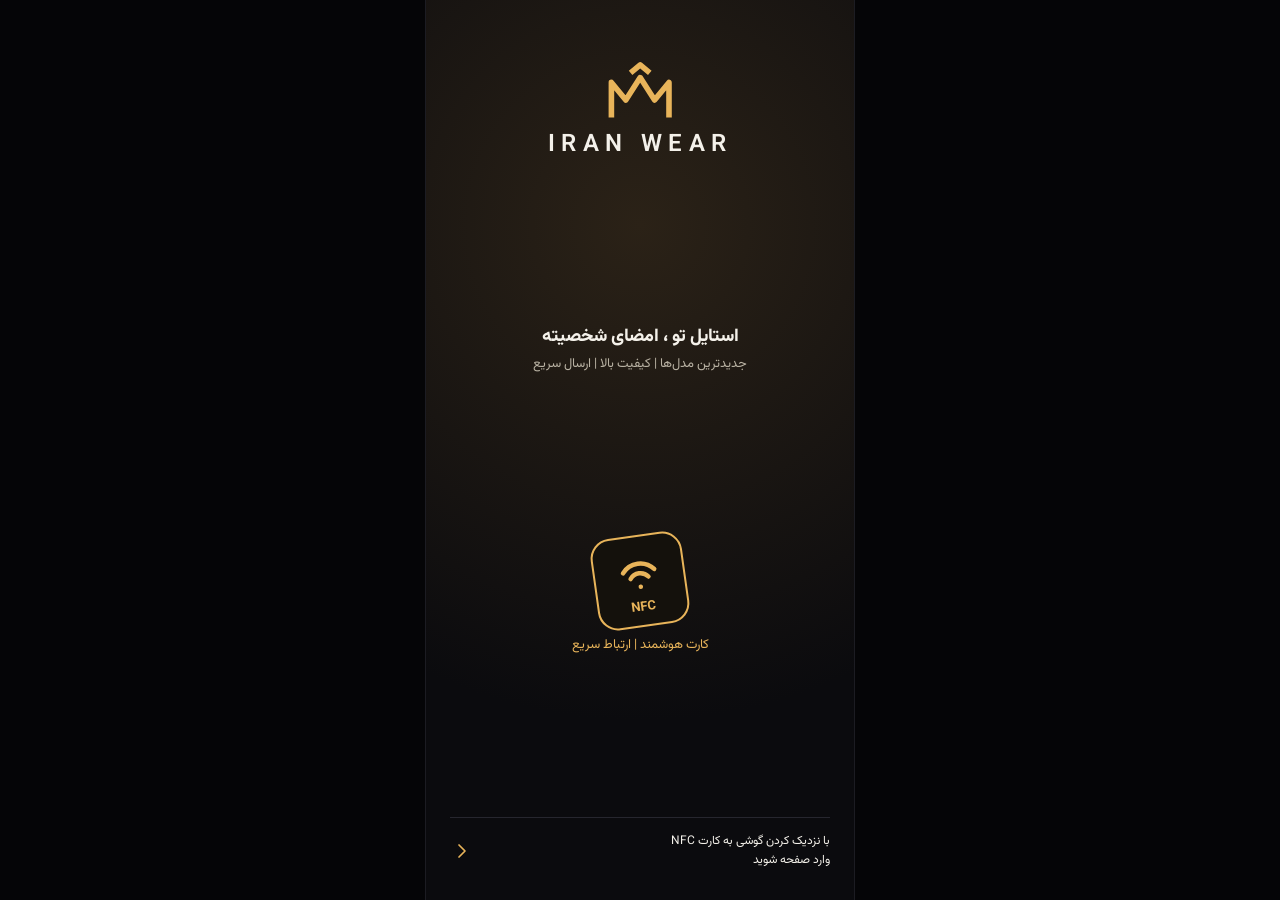
<file: index.html>
<!doctype html>
<html lang="fa" dir="rtl">
<head>
<meta charset="utf-8">
<meta name="viewport" content="width=device-width,initial-scale=1">
<title>ایران ویر</title>
<link rel="stylesheet" href="https://fonts.googleapis.com/css2?family=Vazirmatn:wght@400;600;800&display=swap">
<link rel="stylesheet" href="style.css">
</head>
<body>
<div class="app" id="app"></div>
<script src="common.js"></script>
<script>
let D,cart=JSON.parse(localStorage.getItem('iw_cart')||'[]'),sel={c:0,s:0,t:0};
const $c=()=>localStorage.setItem('iw_cart',JSON.stringify(cart));
const wa=(t='')=>`https://wa.me/${D.shop.whatsapp}${t?'?text='+encodeURIComponent(t):''}`;
const nav=a=>`<nav class="nv">${[['ho','خانه','#/home'],['gr','محصولات','#/list/all'],['us','درباره ما','#/card'],['ch','تماس',wa()]].map(([i,t,h],k)=>`<a href="${h}" ${k==3?'target="_blank" rel="noopener"':''} class="${k==a?'on':''}" style="display:flex;flex-direction:column;align-items:center;font-size:10px;color:${k==a?'#e8b45a':'#8d8678'}">${ic(i,22)}${t}</a>`).join('')}</nav>`;
const chips=(arr,a)=>`<div class="chs">${arr.map(([h,t],i)=>`<a href="${h}" class="${i==a?'g':''}" style="padding:5px 13px;border-radius:9px;background:#15151a;border:1px solid #2a2a33;font-size:12px;white-space:nowrap">${t}</a>`).join('')}</div>`;
const tbar=(t,r='')=>`<div class="tp"><a href="javascript:history.back()" aria-label="بازگشت">${ic('cr',22)}</a><b>${esc(t)}</b><span>${r}</span></div>`;
const pc=p=>`<a class="pc" href="#/p/${esc(p.id)}"><div class="pi"><img src="${esc(p.image)}" alt="" style="width:100%;height:100%;object-fit:cover"><i>${ic('he',14)}</i></div><small>${esc(p.name)}</small><em>${money(p.price)}</em></a>`;
const soc=()=>[['ph','تماس','d','tel:'+D.shop.phone],['wa','واتساپ','w',wa()],['tg','تلگرام','t','https://t.me/'+D.shop.telegram],['ig','اینستاگرام','i','https://instagram.com/'+D.shop.instagram]].map(([i,t,c,h])=>`<a class="so ${c}" href="${esc(h)}" target="_blank" rel="noopener">${ic(i,24)}<small>${t}</small></a>`).join('');
const V={
splash:()=>`<a href="#/card" style="flex:1;display:flex;flex-direction:column;align-items:center;justify-content:space-between;padding:60px 24px 30px;background:radial-gradient(circle at 50% 25%,#2b2217,#0b0b0e 70%);min-height:100vh">${logo(1.6)}<div class="ct"><h2>استایل تو ، امضای شخصیته</h2><p>جدیدترین مدل‌ها | کیفیت بالا | ارسال سریع</p></div><div class="ct"><div class="nfc">${ic('nf',54,'#e8b45a',2)}<b>NFC</b></div><p class="go">کارت هوشمند | ارتباط سریع</p></div><div class="ft"><span>با نزدیک کردن گوشی به کارت NFC<br>وارد صفحه شوید</span>${ic('cr',24,'#e8b45a')}</div></a>`,
card:()=>{const s=D.shop;return `<div style="height:130px"><img src="${esc(s.cover)}" alt="" style="width:100%;height:100%;object-fit:cover"></div><div class="ct" style="margin-top:-46px;padding:0 16px"><div class="av">${logo(.55)}</div><h2 style="margin:8px 0 2px;font-size:26px">${esc(s.name)}</h2><p>${esc(s.desc)}</p><p style="font-size:12px">${esc(s.tagline)}</p></div><div class="r4">${soc()}</div><button class="gb" data-a="vc" style="margin:12px 16px 0">ذخیره شماره در مخاطبین</button><div class="r4 sm">${[['tk','ارسال سریع'],['cd','پرداخت در محل'],['sh','ضمانت اصالت کالا'],['us','پشتیبانی']].map(([i,t])=>`<span class="bx">${ic(i,22,'#e8b45a')}<small>${t}</small></span>`).join('')}</div><div class="bx2"><div style="display:flex;justify-content:space-between"><span>آدرس فروشگاه<br><small>${esc(s.address)}</small></span>${ic('pi',22,'#e8b45a')}</div><a class="ln" style="display:block" href="${esc(s.mapUrl)}" target="_blank" rel="noopener">مشاهده در نقشه</a></div>${nav(2)}`},
home:()=>`<div class="tp"><a href="#/cart" aria-label="سبد خرید" style="position:relative">${ic('ca',22)}${cart.length?`<b style="position:absolute;top:-6px;right:-8px;background:#e8b45a;color:#16110a;border-radius:9px;font-size:10px;padding:0 5px">${cart.length}</b>`:''}</a>${logo(.5)}${ic('se',22)}</div><div class="in">${ic('se',18)}<input id="q" placeholder="جستجوی محصول ، مدل یا دسته..." style="border:0;background:none;padding:0" onkeydown="if(event.key==='Enter')location.hash='#/list/all/'+encodeURIComponent(this.value)"></div>${chips([['#/list/all','همه'],...D.categories.slice(0,3).map(c=>['#/list/'+c.id,c.name])],0)}<div class="bn"><img src="${esc(D.shop.banner)}" alt="" style="width:46%;height:100%;object-fit:cover"><div><b>کلکسیون پاییز و زمستان</b><small class="mu">استایل گرم ، کیفیت ماندگار</small><a href="#/list/men" class="gb sm2">مشاهده محصولات</a></div></div><h3>دسته‌بندی‌ها</h3><div class="g3">${D.categories.map(c=>`<a class="ca" href="#/list/${esc(c.id)}"><img src="${esc(c.image)}" alt="" style="width:100%;height:100%;object-fit:cover"><b>${esc(c.name)}</b></a>`).join('')}</div>${nav(0)}`,
list:(a='all',q='')=>{q=decodeURIComponent(q);const l=D.products.filter(p=>p.published&&(a=='all'||p.category==a)&&(!q||p.name.includes(q)));const cn=(D.categories.find(c=>c.id==a)||{name:'همه محصولات'}).name;return `${tbar(cn,ic('se',22))}${chips([['#/list/all','همه'],...D.categories.map(c=>['#/list/'+c.id,c.name])],a=='all'?0:D.categories.findIndex(c=>c.id==a)+1)}<div class="g2">${l.map(pc).join('')||'<p style="grid-column:1/-1">محصولی پیدا نشد.</p>'}</div>${nav(1)}`},
p:id=>{const p=D.products.find(x=>x.id==id);if(!p)return tbar('محصول')+'<p class="ct">محصول پیدا نشد.</p>';const T=[p.desc,p.specs||'—','۱ نظر • امتیاز ۴.۸'];return `<div class="hero" style="height:290px;position:relative"><img src="${esc(p.hero||p.image)}" alt="${esc(p.name)}" style="width:100%;height:100%;object-fit:cover"><a class="ab r" href="javascript:history.back()" aria-label="بازگشت">${ic('cr',20)}</a><span class="ab l">${ic('he',20)}</span></div><div class="pd"><h2>${esc(p.name)}</h2><div style="display:flex;justify-content:space-between"><b class="go">${money(p.price)}</b><small class="go">★★★★★ ۴.۸ (۱ نظر)</small></div><p>رنگ:</p><div class="dt">${(p.colors||[]).map((c,i)=>`<i data-a="col" data-i="${i}" style="background:${esc(c)};border-color:${i==sel.c?'#e8b45a':'#444'};cursor:pointer"></i>`).join('')}</div><p>سایز:</p><div class="chs" style="padding:0">${(p.sizes||[]).map((s,i)=>`<span data-a="siz" data-i="${i}" class="${i==sel.s?'g':''}" style="cursor:pointer">${esc(s)}</span>`).join('')}</div><button class="gb" data-a="add" data-id="${esc(p.id)}">افزودن به سبد خرید ${ic('ca',18)}</button><div class="r3"><span>${ic('he',18)}علاقه‌مندی</span><span>${ic('cm',18)}مقایسه</span><span data-a="share" style="cursor:pointer">${ic('sr',18)}اشتراک‌گذاری</span></div><div class="tb">${['توضیحات','مشخصات','نظرات'].map((t,i)=>`<span data-a="tab" data-i="${i}" class="${i==sel.t?'on':''}" style="cursor:pointer">${t}</span>`).join('')}</div><small class="mu" style="line-height:1.9">${esc(T[sel.t])}</small></div>`},
cart:()=>{const rows=cart.map((c,i)=>{const p=D.products.find(x=>x.id==c.id)||{};return `<div class="rw"><div class="ct2"><a data-a="del" data-i="${i}" style="cursor:pointer" aria-label="حذف">${ic('x',16)}</a><b>${esc(p.name)}</b><small>${money(p.price)}</small><span class="qt"><a data-a="dec" data-i="${i}" style="cursor:pointer">−</a>&nbsp; ${c.qty.toLocaleString('fa-IR')} &nbsp;<a data-a="inc" data-i="${i}" style="cursor:pointer">+</a></span></div><img src="${esc(p.image)}" alt="" style="width:84px;height:100px;border-radius:10px;object-fit:cover"></div>`}).join('');const tot=cart.reduce((s,c)=>s+c.qty*((D.products.find(x=>x.id==c.id)||{}).price||0),0);return `${tbar('سبد خرید',ic('x',22))}${rows||'<p class="ct" style="margin:40px 0">سبد خرید خالی است.<br><a class="go" href="#/list/all">دیدن محصولات</a></p>'}${cart.length?`<div class="tt"><span>جمع کل</span><b>${money(tot)}</b></div><button class="gb" data-a="out" style="margin:0 16px">تکمیل خرید</button>`:''}<div class="g2" style="margin-top:24px"><div class="bx2 ct">${ic('tk',28,'#e8b45a')}<br>ارسال سریع<br><small>۲ تا ۳ روز کاری</small></div><div class="bx2 ct">${ic('cd',28,'#e8b45a')}<br>پرداخت در محل<br><small>(در شهر تهران)</small></div></div>`}
};
function draw(){const [,v='splash',a,b]=(location.hash||'#/').slice(1).split('/');const f=V[v||'splash']||V.splash;app.innerHTML=f(a,b);scrollTo(0,0)}
document.addEventListener('click',async e=>{const t=e.target.closest('[data-a]');if(!t)return;const a=t.dataset.a,i=+t.dataset.i;
if(a=='col'){sel.c=i;draw()}else if(a=='siz'){sel.s=i;draw()}else if(a=='tab'){sel.t=i;draw()}
else if(a=='add'){const p=D.products.find(x=>x.id==t.dataset.id),k=cart.find(c=>c.id==p.id&&c.color==sel.c&&c.size==sel.s);k?k.qty++:cart.push({id:p.id,qty:1,color:sel.c,size:sel.s});$c();location.hash='#/cart'}
else if(a=='inc'){cart[i].qty++;$c();draw()}else if(a=='dec'){if(--cart[i].qty<1)cart.splice(i,1);$c();draw()}else if(a=='del'){cart.splice(i,1);$c();draw()}
else if(a=='share'){const u=location.href;navigator.share?navigator.share({title:D.shop.name,url:u}):navigator.clipboard.writeText(u)}
else if(a=='vc'){const s=D.shop,l=document.createElement('a');l.href=URL.createObjectURL(new Blob([`BEGIN:VCARD\nVERSION:3.0\nFN:${s.name}\nTEL:${s.phone}\nADR:;;${s.address};;;;\nEND:VCARD`],{type:'text/vcard'}));l.download='contact.vcf';l.click()}
else if(a=='out'){const who=prompt('نام و شماره تماس شما؟');if(!who)return;D=await load();const items=cart.map(c=>{const p=D.products.find(x=>x.id==c.id);return{id:c.id,name:p.name,qty:c.qty,price:p.price}}),tot=items.reduce((s,x)=>s+x.qty*x.price,0),o={id:'#'+(1000+D.orders.length+1),date:new Date().toLocaleString('fa-IR'),items,total:tot,status:'new',customer:who,img:(D.products.find(x=>x.id==items[0].id)||{}).image};D.orders.unshift(o);save(D);const msg=`سفارش ${o.id} از ${who}\n`+items.map(x=>`${x.name} × ${x.qty}`).join('\n')+`\nجمع: ${money(tot)}`;cart=[];$c();open(wa(msg),'_blank');location.hash='#/home'}});
addEventListener('hashchange',()=>{if(D)draw()});
load().then(d=>{D=d;draw()}).catch(()=>app.innerHTML='<p class="box" style="padding:20px">data.json پیدا نشد. فایل‌ها را با یک وب‌سرور باز کنید.</p>');
</script>
</body>
</html>
</file>
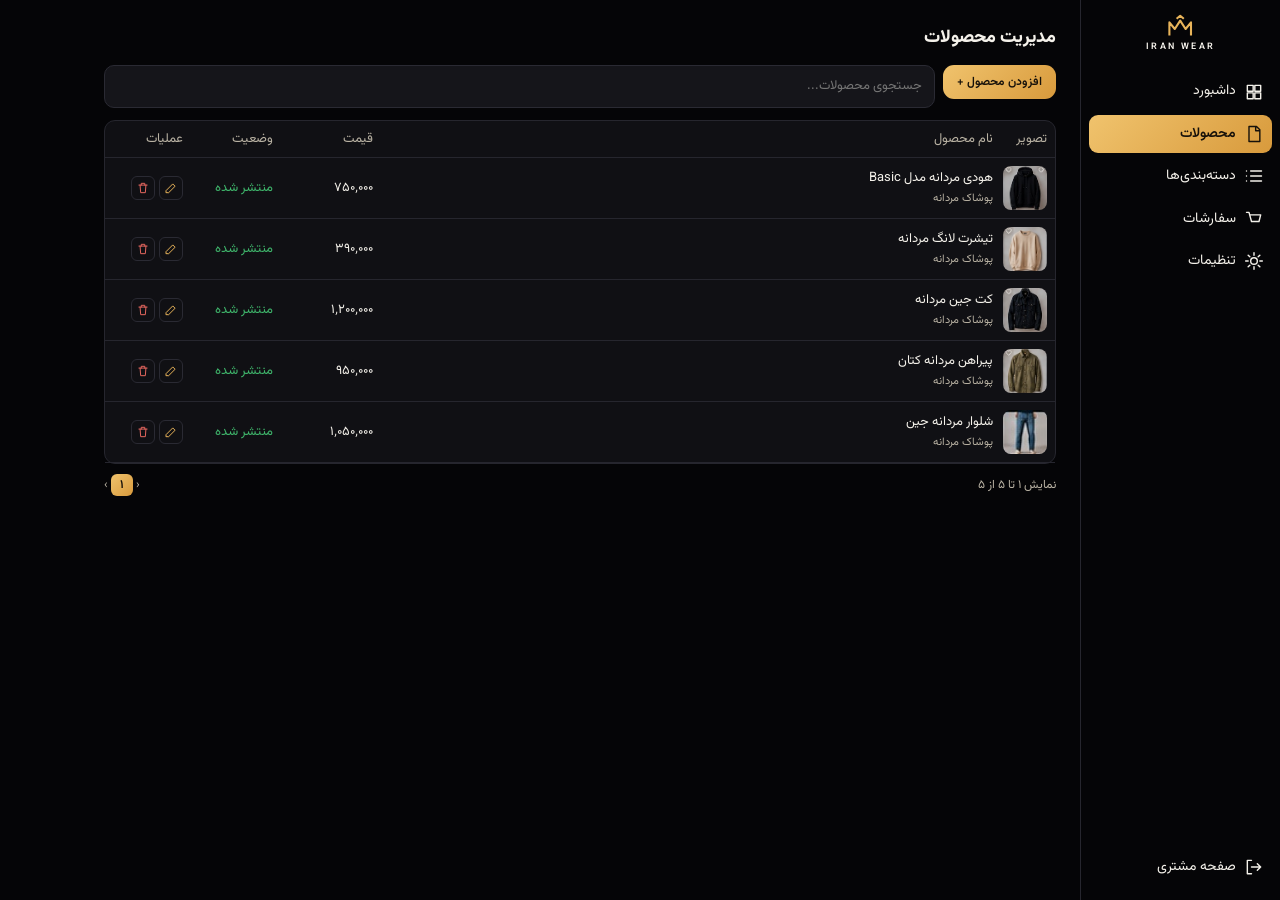
<file: panel.html>
<!doctype html>
<html lang="fa" dir="rtl">
<head>
<meta charset="utf-8">
<meta name="viewport" content="width=device-width,initial-scale=1">
<title>پنل مدیریت ایران ویر</title>
<link rel="stylesheet" href="https://fonts.googleapis.com/css2?family=Vazirmatn:wght@400;600;800&display=swap">
<link rel="stylesheet" href="style.css">
</head>
<body>
<div class="shell"><aside class="sb" id="sb"></aside><main class="main" id="mn"></main></div>
<dialog id="dlg"></dialog><div id="toast" role="status"></div>
<input type="file" id="file" hidden>
<script src="common.js"></script>
<script>
let D,sec='products',pg=0,q='';const $=s=>document.querySelector(s),PER=5;
const SEC=[['dash','داشبورد','gr'],['products','محصولات','dc'],['cats','دسته‌بندی‌ها','li'],['orders','سفارشات','ca'],['settings','تنظیمات','st']];
const ST={new:['جدید','#2f6fb5'],proc:['در حال پردازش','#4a90c8'],done:['تحویل شده','#2f8f55']};
const toast=t=>{const e=$('#toast');e.textContent=t;e.style.display='block';setTimeout(()=>e.style.display='none',1700)};
const commit=m=>{save(D);toast(m||'ذخیره شد');draw()};
const th=s=>s?`<img src="${esc(s)}" alt="" style="width:44px;height:44px;border-radius:8px;object-fit:cover">`:'<i style="display:block;width:44px;height:44px;border-radius:8px;background:#222"></i>';
const cn=id=>(D.categories.find(c=>c.id==id)||{}).name||'-';
const fields=[['name','نام فروشگاه'],['desc','توضیح کوتاه'],['tagline','شعار'],['phone','شماره تماس'],['whatsapp','واتساپ (مثلاً 989120000000)'],['telegram','آیدی تلگرام'],['instagram','آیدی اینستاگرام'],['address','آدرس'],['mapUrl','لینک نقشه'],['cover','تصویر سردر (آدرس)'],['banner','تصویر بنر (آدرس)']];
function draw(){
 $('#sb').innerHTML=logo(.6)+SEC.map(([k,t,i])=>`<span data-a="sec" data-k="${k}" class="${k==sec?'on':''}">${ic(i,20)}${t}</span>`).join('')+`<span class="out" style="margin-top:auto" data-a="home">${ic('lo',20)}صفحه مشتری</span>`;
 const m=$('#mn');
 if(sec=='dash'){const rev=D.orders.reduce((s,o)=>s+o.total,0);m.innerHTML=`<h2>داشبورد</h2><div class="g2" style="padding:0;margin-top:14px">${[['محصولات',D.products.length],['سفارشات',D.orders.length],['سفارش جدید',D.orders.filter(o=>o.status=='new').length],['جمع فروش',money(rev)]].map(([a,b])=>`<div class="card2"><small class="mu">${a}</small><h2 class="go">${typeof b=='number'?b.toLocaleString('fa-IR'):b}</h2></div>`).join('')}</div>`}
 else if(sec=='products'){const l=D.products.filter(p=>p.name.includes(q)),n=Math.max(1,Math.ceil(l.length/PER));pg=Math.min(pg,n-1);m.innerHTML=`<h2>مدیریت محصولات</h2><div style="display:flex;gap:8px;margin:12px 0"><button class="gb sm2" style="margin:0;white-space:nowrap" data-a="new">افزودن محصول +</button><input id="q" value="${esc(q)}" placeholder="جستجوی محصولات..."></div><div class="tbl"><div class="rw2 hd"><span style="width:44px">تصویر</span><span style="flex:1">نام محصول</span><span style="width:90px">قیمت</span><span style="width:80px">وضعیت</span><span style="width:70px">عملیات</span></div>${l.slice(pg*PER,pg*PER+PER).map(p=>`<div class="rw2">${th(p.image)}<span style="flex:1">${esc(p.name)}<br><small class="mu">${esc(cn(p.category))}</small></span><span style="width:90px">${Number(p.price).toLocaleString('fa-IR')}</span><span class="${p.published?'ok':'mu'}" style="width:80px">${p.published?'منتشر شده':'پیش‌نویس'}</span><span style="width:70px;display:flex;gap:4px"><i class="ib" data-a="ed" data-id="${esc(p.id)}" style="cursor:pointer" aria-label="ویرایش">${ic('ed',14)}</i><i class="ib del" data-a="rm" data-id="${esc(p.id)}" style="cursor:pointer" aria-label="حذف">${ic('tr',14)}</i></span></div>`).join('')}</div><div style="display:flex;justify-content:space-between;margin-top:12px;font-size:12px;color:#b9b2a3"><span>نمایش ${(l.length?pg*PER+1:0).toLocaleString('fa-IR')} تا ${Math.min(l.length,pg*PER+PER).toLocaleString('fa-IR')} از ${l.length.toLocaleString('fa-IR')}</span><span><a data-a="pg" data-i="${pg+1}" style="cursor:pointer">‹</a> <b class="g" style="padding:2px 9px;border-radius:6px">${(pg+1).toLocaleString('fa-IR')}</b> <a data-a="pg" data-i="${pg-1}" style="cursor:pointer">›</a></span></div>`;
  const qi=$('#q');qi.oninput=e=>{q=e.target.value;pg=0;draw();$('#q').focus();$('#q').setSelectionRange(q.length,q.length)}}
 else if(sec=='cats'){m.innerHTML=`<h2>دسته‌بندی‌ها</h2><div style="margin-top:12px">${D.categories.map((c,i)=>`<div class="card2" style="display:flex;gap:8px;align-items:center">${th(c.image)}<input data-f="cn" data-i="${i}" value="${esc(c.name)}" aria-label="نام"><input data-f="ci" data-i="${i}" value="${esc(c.image)}" aria-label="تصویر"><button class="btn2 del" data-a="cx" data-i="${i}">حذف</button></div>`).join('')}</div><button class="gb sm2" data-a="cn">+ دسته جدید</button>`}
 else if(sec=='orders'){m.innerHTML=`<h2>سفارشات</h2><div style="margin-top:12px">${D.orders.map((o,i)=>`<div class="card2" style="display:flex;gap:12px;align-items:center">${o.img?`<img src="${esc(o.img)}" alt="" style="width:70px;height:70px;border-radius:10px;object-fit:cover">`:''}<div style="flex:1"><b>${esc(o.id)}</b> <small class="mu">${esc(o.date)}</small><br><small>${o.items.map(x=>esc(x.name)+' × '+x.qty).join('، ')}</small><br><small class="mu">${esc(o.customer||'')}</small> <b class="go">${money(o.total)}</b></div><select data-f="os" data-i="${i}" style="width:auto">${Object.entries(ST).map(([k,[t]])=>`<option value="${k}" ${k==o.status?'selected':''}>${t}</option>`).join('')}</select></div>`).join('')||'<p>سفارشی ثبت نشده است.</p>'}</div>`}
 else{m.innerHTML=`<h2>تنظیمات فروشگاه</h2><div class="row" style="flex-wrap:wrap">${fields.map(([k,l])=>`<div style="flex:1 1 260px"><label for="f_${k}">${l}</label><input id="f_${k}" data-f="s" data-k="${k}" value="${esc(D.shop[k])}"></div>`).join('')}</div><div class="row" style="margin-top:20px"><button class="btn2" data-a="exp">دانلود data.json</button><button class="btn2" data-a="imp">بارگذاری json</button><button class="btn2 del" data-a="rst">بازگشت به data.json</button></div>`}
}
function ed(id){const p=D.products.find(x=>x.id==id)||{id:'p'+Date.now(),name:'',price:0,category:(D.categories[0]||{}).id,desc:'',image:'',hero:'',colors:['#111111'],sizes:['M','L','XL'],specs:'',published:true,n:1};const d=$('#dlg');
 d.innerHTML=`<h2>${p.n?'افزودن':'ویرایش'} محصول</h2><label for="n">نام محصول</label><input id="n" value="${esc(p.name)}"><div class="row"><div><label for="pr">قیمت (تومان)</label><input id="pr" type="number" min="0" value="${esc(p.price)}"></div><div><label for="ct">دسته‌بندی</label><select id="ct">${D.categories.map(c=>`<option value="${esc(c.id)}" ${c.id==p.category?'selected':''}>${esc(c.name)}</option>`).join('')}</select></div></div><label for="ds">توضیحات</label><textarea id="ds" rows="3">${esc(p.desc)}</textarea><label for="im">آدرس تصویر</label><input id="im" value="${p.image&&p.image.startsWith('data:')?'':esc(p.image)}"><input id="up" type="file" accept="image/*" style="margin-top:6px"><div class="row"><div><label for="co">رنگ‌ها (کد هگز با ویرگول)</label><input id="co" value="${esc((p.colors||[]).join(','))}"></div><div><label for="sz">سایزها</label><input id="sz" value="${esc((p.sizes||[]).join(','))}"></div></div><label for="sp">مشخصات</label><input id="sp" value="${esc(p.specs)}"><label><input id="pb" type="checkbox" style="width:auto" ${p.published?'checked':''}> منتشر شده</label><div class="row"><button class="gb" id="ok">ذخیره محصول</button><button class="btn2" id="no">انصراف</button></div>`;
 let img=p.image;$('#up').onchange=e=>{const f=e.target.files[0];if(!f)return;const r=new FileReader();r.onload=()=>{img=r.result;toast('تصویر آماده شد')};r.readAsDataURL(f)};
 $('#no').onclick=()=>d.close();
 $('#ok').onclick=()=>{if(!$('#n').value.trim())return toast('نام محصول لازم است');const sp=s=>s.split(',').map(x=>x.trim()).filter(Boolean);const o={...p,name:$('#n').value.trim(),price:Number($('#pr').value)||0,category:$('#ct').value,desc:$('#ds').value,image:$('#im').value||img||'',colors:sp($('#co').value),sizes:sp($('#sz').value),specs:$('#sp').value,published:$('#pb').checked};delete o.n;const i=D.products.findIndex(x=>x.id==p.id);i<0?D.products.unshift(o):D.products[i]=o;d.close();commit()};d.showModal()}
document.addEventListener('click',async e=>{const t=e.target.closest('[data-a]');if(!t)return;const a=t.dataset.a,i=+t.dataset.i,id=t.dataset.id;
 if(a=='sec'){sec=t.dataset.k;pg=0;draw()}else if(a=='home')location.href='index.html#/home'
 else if(a=='new')ed();else if(a=='ed')ed(id);else if(a=='rm'){if(confirm('این محصول حذف شود؟')){D.products=D.products.filter(p=>p.id!=id);commit()}}
 else if(a=='pg'){pg=Math.max(0,i);draw()}
 else if(a=='cn'){D.categories.push({id:'c'+Date.now(),name:'دسته جدید',image:''});commit()}else if(a=='cx'){D.categories.splice(i,1);commit()}
 else if(a=='exp'){const l=document.createElement('a');l.href=URL.createObjectURL(new Blob([JSON.stringify(D,null,2)],{type:'application/json'}));l.download='data.json';l.click()}
 else if(a=='imp')$('#file').click();
 else if(a=='rst'){if(confirm('تغییرات ذخیره‌شده پاک و data.json دوباره خوانده شود؟')){localStorage.removeItem(KEY);const r=await fetch('data.json');D=await r.json();draw()}}});
document.addEventListener('input',e=>{const t=e.target,f=t.dataset.f;if(!f)return;if(f=='s')D.shop[t.dataset.k]=t.value;else if(f=='cn')D.categories[t.dataset.i].name=t.value;else if(f=='ci')D.categories[t.dataset.i].image=t.value;save(D)});
document.addEventListener('change',e=>{const t=e.target;if(t.dataset.f=='os'){D.orders[t.dataset.i].status=t.value;commit('وضعیت سفارش ذخیره شد')}});
$('#file').onchange=e=>{const f=e.target.files[0];if(f)f.text().then(x=>{try{D=JSON.parse(x);commit('بارگذاری شد')}catch(_){toast('فایل json معتبر نیست')}})};
load().then(d=>{D=d;draw()}).catch(()=>$('#mn').textContent='data.json پیدا نشد. فایل‌ها را با یک وب‌سرور باز کنید.');
</script>
</body>
</html>
</file>
<file: style.css>
*{box-sizing:border-box}body{margin:0;background:#050507;color:#f4f1ea;font:400 13px/1.6 Vazirmatn,Tahoma,sans-serif}
.wrap{display:flex;flex-wrap:wrap;gap:22px;justify-content:center;padding:24px}
.ph{background:#0b0b0e;border:1px solid #2a2a33;border-radius:26px;overflow:hidden;display:flex;flex-direction:column;position:relative;padding-bottom:0}
img{display:block;flex:none}small{font-size:11px}.mu,p{color:#b9b2a3;margin:2px 0}.go{color:#e8b45a}.ct{text-align:center}h2{font-size:18px;font-weight:800;margin:0}h3{font-size:14px;margin:10px 16px 6px}
.lg{display:flex;flex-direction:column;align-items:center;gap:2px}.lg b{font-size:calc(15px*var(--s));letter-spacing:calc(4px*var(--s));font-weight:600}
.tp{display:flex;align-items:center;justify-content:space-between;padding:16px 16px 10px;flex:none}.tp b{font-size:15px}.tp span:first-child{color:#e8b45a}
.nv{position:sticky;bottom:0;margin-top:auto;height:62px;flex:none;border-top:1px solid #26262e;display:flex;justify-content:space-around;align-items:center;background:#0e0e12}.nv span{display:flex;flex-direction:column;align-items:center;font-size:10px;color:#8d8678;gap:1px}.nv .on{color:#e8b45a}
.chs{display:flex;gap:7px;padding:0 16px 10px;flex:none}.chs span{padding:5px 13px;border-radius:9px;background:#15151a;border:1px solid #2a2a33;font-size:12px}.chs .g,.g{background:linear-gradient(135deg,#f0c36d,#d89a3c);color:#16110a;border-color:transparent;font-weight:600}
.gb{height:46px;border:0;border-radius:11px;background:linear-gradient(135deg,#f0c36d,#d89a3c);color:#16110a;font:600 14px Vazirmatn,sans-serif;display:flex;align-items:center;justify-content:center;gap:8px}.sm2{height:34px;padding:0 14px;font-size:12px;margin-top:10px}.o{background:#0b0b0e;border:1px solid #e8b45a;color:#e8b45a}
.in{margin:0 16px 10px;height:40px;border:1px solid #2a2a33;border-radius:11px;background:#15151a;display:flex;align-items:center;gap:8px;padding:0 12px;color:#8d8678;font-size:12px}
.bn{margin:0 16px;height:130px;border-radius:14px;background:linear-gradient(120deg,#1b1812,#15151a);border:1px solid #2a2a33;overflow:hidden;display:flex;flex-direction:row-reverse}.bn>div{flex:1;padding:14px;display:flex;flex-direction:column;align-items:flex-end;text-align:right}.bn b{font-size:15px}
.g3{display:grid;grid-template-columns:repeat(3,1fr);gap:8px;padding:0 16px}.ca{position:relative;height:84px;border-radius:10px;overflow:hidden}.ca b{position:absolute;inset:auto 0 0;padding:14px 4px 4px;background:linear-gradient(transparent,#000c);text-align:center;font-size:11px}
.g2{display:grid;grid-template-columns:1fr 1fr;gap:10px;padding:0 16px}.pc{background:#15151a;border:1px solid #2a2a33;border-radius:12px;padding:6px;font-size:11px}.pc em{color:#e8b45a;font-style:normal;display:block}.pi{height:140px;border-radius:9px;overflow:hidden;position:relative;margin-bottom:5px}.pi i{position:absolute;top:6px;left:6px;width:24px;height:24px;border-radius:50%;background:#0009;display:grid;place-items:center}
.r4{display:flex;gap:8px;padding:12px 16px 0}.r4.sm{padding-top:12px}.so{flex:1;height:64px;border-radius:13px;display:flex;flex-direction:column;align-items:center;justify-content:center;gap:2px;background:#15151a;border:1px solid #2a2a33}.so.w{background:#1f9d55}.so.t{background:#2a9bd8}.so.i{background:linear-gradient(45deg,#f9a03f,#d6249f,#5b51d8)}.so small{font-size:10px}
.bx{flex:1;border-radius:11px;background:#15151a;border:1px solid #2a2a33;padding:8px 2px;display:flex;flex-direction:column;align-items:center;font-size:9.5px;text-align:center;gap:3px}.bx2{margin:12px 16px 0;padding:12px;border-radius:12px;background:#15151a;border:1px solid #2a2a33;font-size:12px}.ln{border-top:1px solid #26262e;margin-top:8px;padding-top:8px;color:#e8b45a}
.av{width:88px;height:88px;margin:0 auto;border:2px solid #e8b45a;border-radius:50%;background:#0b0b0e;display:grid;place-items:center}.ab{position:absolute;top:14px;width:32px;height:32px;border-radius:50%;background:#0009;display:grid;place-items:center}.ab.r{right:14px}.ab.l{left:14px}
.nfc{width:92px;height:92px;margin:0 auto 8px;border:2px solid #e8b45a;border-radius:20px;display:flex;flex-direction:column;align-items:center;justify-content:center;color:#e8b45a;transform:rotate(-8deg);background:#14110c}.ft{width:100%;border-top:1px solid #26262e;padding-top:14px;display:flex;justify-content:space-between;align-items:center;font-size:12px}
.pd{padding:14px 18px;display:flex;flex-direction:column;gap:6px;flex:1}.dt{display:flex;gap:10px}.dt i{width:20px;height:20px;border-radius:50%;border:2px solid #444}.dt i:first-child{border-color:#e8b45a}.r3{display:flex;justify-content:space-around;font-size:10px;color:#b9b2a3}.r3 span{display:flex;flex-direction:column;align-items:center;gap:2px}.tb{display:flex;gap:16px;border-bottom:1px solid #26262e;font-size:12px}.tb .on{color:#e8b45a;border-bottom:2px solid #e8b45a;padding-bottom:4px}
.rw{margin:0 16px 10px;padding:8px;border-radius:12px;background:#15151a;border:1px solid #2a2a33;display:flex;justify-content:space-between;align-items:center;gap:10px}.ct2{display:flex;flex-direction:column;gap:2px;font-size:12px;flex:1}.qt{border:1px solid #2a2a33;border-radius:8px;padding:2px 12px;width:max-content;margin-top:4px}.tt{display:flex;justify-content:space-between;padding:6px 18px 10px}
.sb{width:132px;border-left:1px solid #26262e;padding:14px 8px;display:flex;flex-direction:column;gap:4px;font-size:12px}.sb span{display:flex;align-items:center;gap:8px;padding:8px;border-radius:9px}.sb .on{background:linear-gradient(135deg,#f0c36d,#d89a3c);color:#16110a;font-weight:600}.sb .lg{margin-bottom:14px}
.tbl{border:1px solid #26262e;border-radius:11px;background:#101014;font-size:10.5px}.rw2{display:flex;align-items:center;gap:6px;padding:8px;border-bottom:1px solid #26262e}.hd{color:#b9b2a3}.ok{color:#3fb56b}.ib{width:24px;height:24px;border:1px solid #2a2a33;border-radius:6px;display:grid;place-items:center;color:#e8b45a}
.lb{margin:10px 16px 4px;color:#b9b2a3;font-size:12px}.fi{margin:0 16px;padding:10px 12px;border:1px solid #2a2a33;border-radius:10px;background:#15151a}.tg{display:inline-block;width:34px;height:18px;border-radius:9px;background:#e8b45a;vertical-align:middle}
.bd{border-radius:6px;padding:0 10px;width:max-content;font-size:10px}.ib2{width:34px;height:34px;border:1px solid #2a2a33;border-radius:9px;display:grid;place-items:center}.ck{font-size:13px;display:flex;gap:8px;align-items:center}
a{color:inherit;text-decoration:none}button{font:inherit;color:inherit;cursor:pointer}
.app{max-width:430px;min-height:100vh;margin:auto;display:flex;flex-direction:column;background:#0b0b0e;border-inline:1px solid #1c1c22}
.chs{overflow-x:auto}.chs span{white-space:nowrap}.pc{display:block}
input,select,textarea{width:100%;padding:10px 12px;border-radius:10px;border:1px solid #2a2a33;background:#15151a;color:#f4f1ea;font:inherit}
.shell{display:flex;min-height:100vh}.shell .sb{width:200px;position:sticky;top:0;height:100vh;font-size:14px}.sb span{cursor:pointer}.main{flex:1;padding:24px;max-width:1000px}
.btn2{height:38px;padding:0 14px;border-radius:9px;border:1px solid #2a2a33;background:#15151a}.del{color:#e5675f}
.main .tbl{font-size:13px}.main .rw2{gap:10px}.main .hd{color:#b9b2a3}
dialog{width:min(94vw,480px);padding:16px;border:1px solid #2a2a33;border-radius:16px;background:#0b0b0e;color:#f4f1ea}dialog::backdrop{background:#000a}
.row{display:flex;gap:10px;margin-top:10px}.row>*{flex:1}label{display:block;margin:10px 0 4px;color:#b9b2a3;font-size:12px}
#toast{position:fixed;bottom:16px;left:50%;transform:translateX(-50%);padding:8px 18px;border-radius:10px;background:#3fb56b;color:#04140a;display:none;z-index:9}
.card2{padding:14px;border-radius:12px;background:#15151a;border:1px solid #2a2a33;margin-bottom:10px}
a:focus-visible,button:focus-visible,input:focus-visible{outline:2px solid #e8b45a}
@media(max-width:700px){.shell{flex-direction:column}.shell .sb{width:100%;height:auto;flex-direction:row;overflow-x:auto;position:static;border-left:0;border-bottom:1px solid #26262e}.shell .sb .lg,.shell .sb .out{display:none}.main{padding:14px}}
</file>
